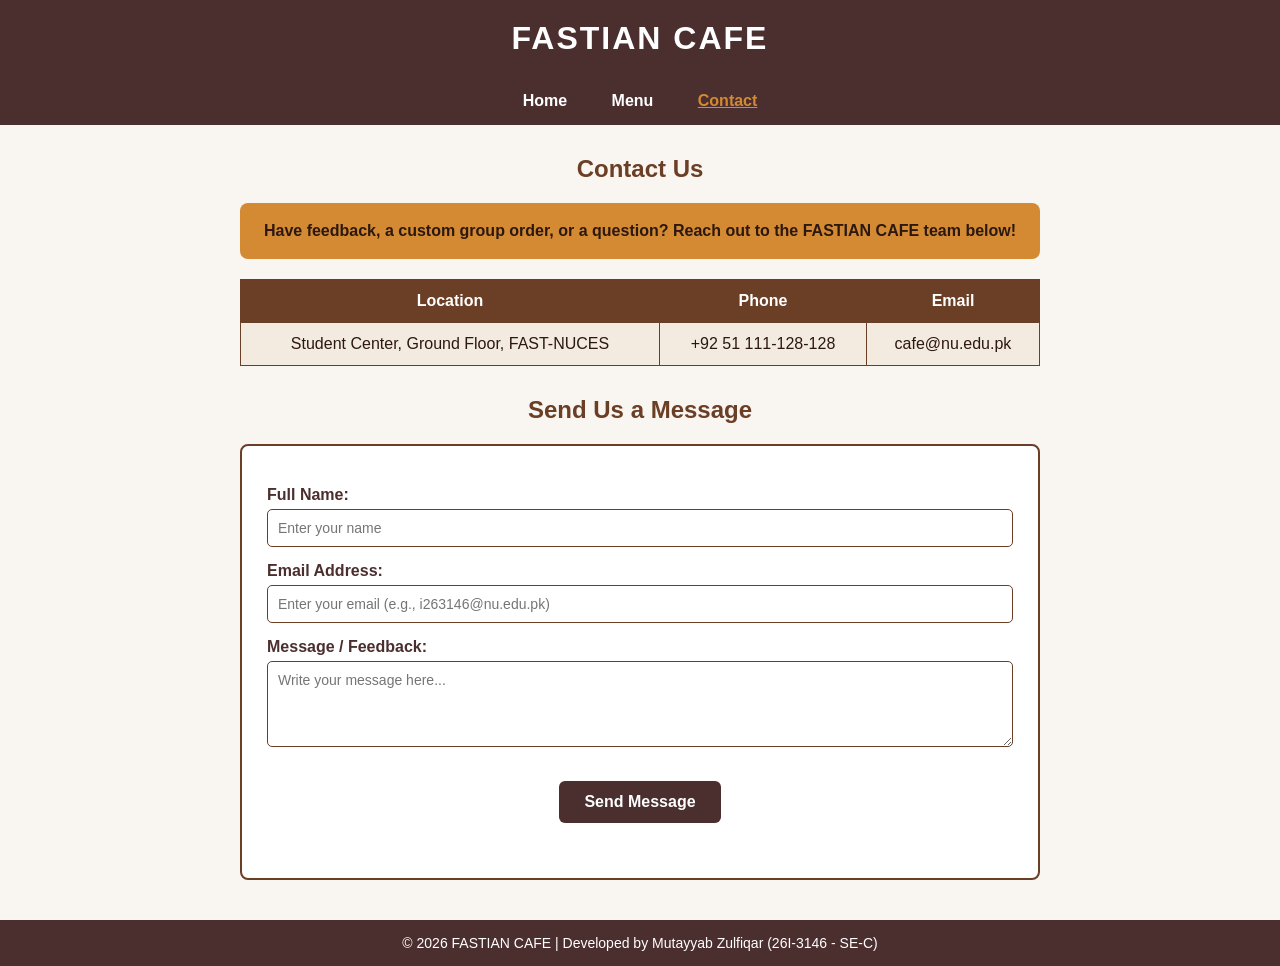
<file: contact.html>
<!-- 
   Name: Mutayyab Zulfiqar
   Roll Number: 26I-3146
   Section: SE-C
-->
<!DOCTYPE html>
<html lang="en">
<head>
    <meta charset="UTF-8">
    <meta name="viewport" content="width=device-width, initial-scale=1.0">
    <title>FASTIAN CAFE - Contact</title>
    <link rel="stylesheet" href="style.css">
    <style>
        /* Form-specific styling matching the FASTIAN CAFE palette */
        form {
            background-color: #ffffff;
            border: 2px solid #6b3e26;
            border-radius: 8px;
            padding: 25px;
            margin: 20px auto;
            text-align: left;
        }

        label {
            display: block;
            font-weight: bold;
            color: #4b2e2e;
            margin-top: 15px;
            margin-bottom: 5px;
        }

        input, textarea {
            width: 100%;
            padding: 10px;
            border: 1px solid #6b3e26;
            border-radius: 5px;
            font-family: Arial, sans-serif;
            font-size: 14px;
            box-sizing: border-box;
        }

        input:focus, textarea:focus {
            outline: none;
            border: 2px solid #d38a32;
        }

        .form-btn-container {
            text-align: center;
            margin-top: 15px;
        }
    </style>
</head>
<body>

    <header>
        <h1>FASTIAN CAFE</h1>
        <nav>
            <a href="index.html">Home</a>
            <a href="menu.html">Menu</a>
            <a href="contact.html" class="active">Contact</a>
        </nav>
    </header>

    <div class="container">
        <h2>Contact Us</h2>
        <p>Have feedback, a custom group order, or a question? Reach out to the FASTIAN CAFE team below!</p>

        <table>
            <tr>
                <th>Location</th>
                <th>Phone</th>
                <th>Email</th>
            </tr>
            <tr>
                <td>Student Center, Ground Floor, FAST-NUCES</td>
                <td>+92 51 111-128-128</td>
                <td>cafe@nu.edu.pk</td>
            </tr>
        </table>

        <h2>Send Us a Message</h2>
        <form id="contactForm" onsubmit="submitContactForm(event)">
            <label for="name">Full Name:</label>
            <input type="text" id="name" name="name" placeholder="Enter your name" required>

            <label for="email">Email Address:</label>
            <input type="email" id="email" name="email" placeholder="Enter your email (e.g., i263146@nu.edu.pk)" required>

            <label for="message">Message / Feedback:</label>
            <textarea id="message" name="message" rows="4" placeholder="Write your message here..." required></textarea>

            <div class="form-btn-container">
                <button type="submit">Send Message</button>
            </div>
        </form>
    </div>

    <footer>
        &copy; 2026 FASTIAN CAFE | Developed by Mutayyab Zulfiqar (26I-3146 - SE-C)
    </footer>

    <script>
        function submitContactForm(event) {
            event.preventDefault();

            const name = document.getElementById("name").value;
            const email = document.getElementById("email").value;
            const message = document.getElementById("message").value;

            window.alert("Thank you, " + name + "! Your message has been sent to FASTIAN CAFE.");
            console.log("Contact Form Submitted:", {
                name: name,
                email: email,
                message: message
            });

            document.getElementById("contactForm").reset();
        }
    </script>

</body>
</html>
</file>
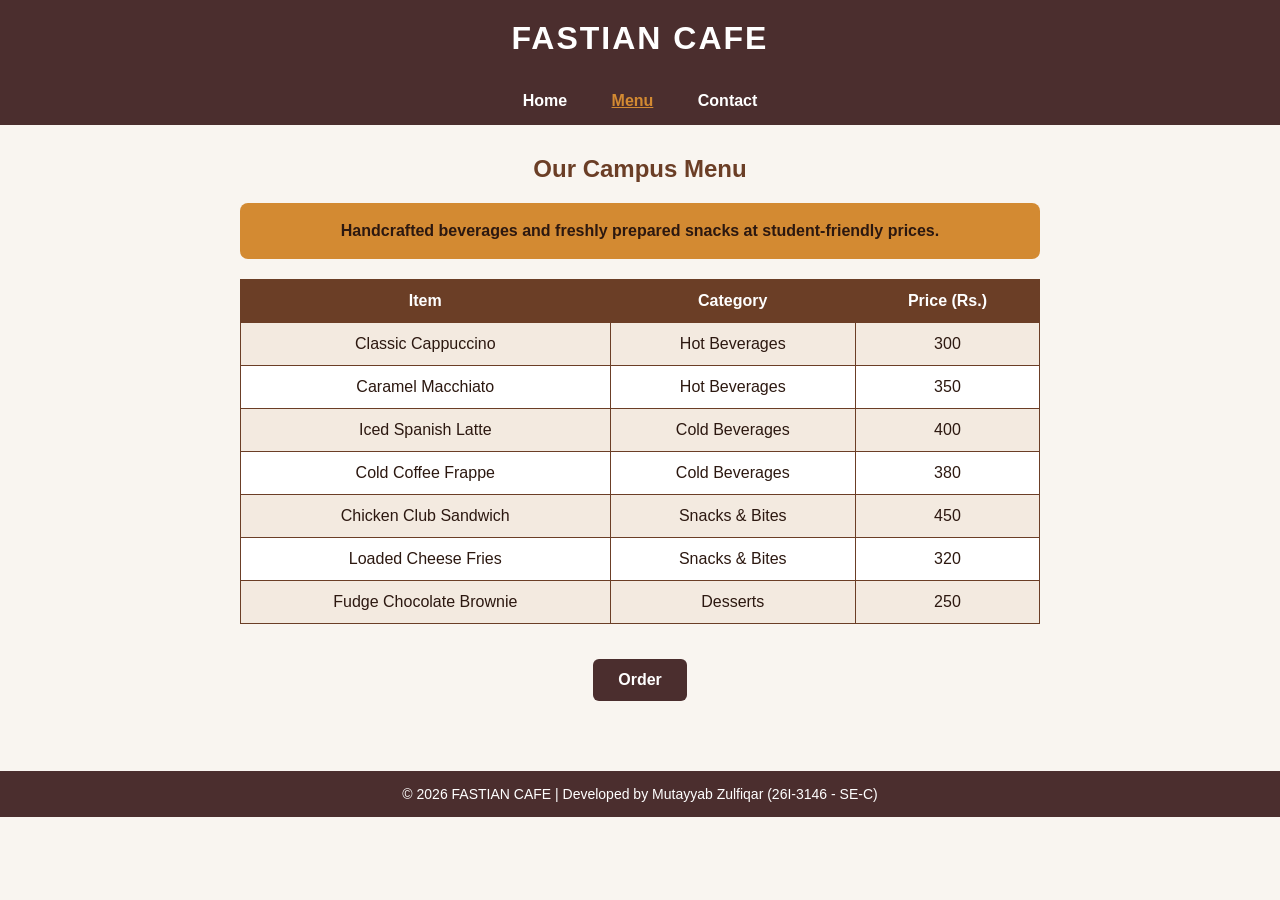
<file: menu.html>
<!-- 
   Name: Mutayyab Zulfiqar
   Roll Number: 26I-3146
   Section: SE-C
-->
<!DOCTYPE html>
<html lang="en">
<head>
    <meta charset="UTF-8">
    <meta name="viewport" content="width=device-width, initial-scale=1.0">
    <title>FASTIAN CAFE - Menu</title>
    <link rel="stylesheet" href="style.css">
</head>
<body>

    <header>
        <h1>FASTIAN CAFE</h1>
        <nav>
            <a href="index.html">Home</a>
            <a href="menu.html" class="active">Menu</a>
            <a href="contact.html">Contact</a>
        </nav>
    </header>

    <div class="container">
        <h2>Our Campus Menu</h2>
        <p>Handcrafted beverages and freshly prepared snacks at student-friendly prices.</p>

        <table>
            <tr>
                <th>Item</th>
                <th>Category</th>
                <th>Price (Rs.)</th>
            </tr>
            <tr>
                <td>Classic Cappuccino</td>
                <td>Hot Beverages</td>
                <td>300</td>
            </tr>
            <tr>
                <td>Caramel Macchiato</td>
                <td>Hot Beverages</td>
                <td>350</td>
            </tr>
            <tr>
                <td>Iced Spanish Latte</td>
                <td>Cold Beverages</td>
                <td>400</td>
            </tr>
            <tr>
                <td>Cold Coffee Frappe</td>
                <td>Cold Beverages</td>
                <td>380</td>
            </tr>
            <tr>
                <td>Chicken Club Sandwich</td>
                <td>Snacks &amp; Bites</td>
                <td>450</td>
            </tr>
            <tr>
                <td>Loaded Cheese Fries</td>
                <td>Snacks &amp; Bites</td>
                <td>320</td>
            </tr>
            <tr>
                <td>Fudge Chocolate Brownie</td>
                <td>Desserts</td>
                <td>250</td>
            </tr>
        </table>

        <button onclick="placeOrder()">Order</button>
    </div>

    <footer>
        &copy; 2026 FASTIAN CAFE | Developed by Mutayyab Zulfiqar (26I-3146 - SE-C)
    </footer>

    <script>
        function placeOrder() {
            window.alert("Thank you for ordering from FASTIAN CAFE! Your order has been received and is being prepared.");
            console.log("Order confirmed at FASTIAN CAFE by customer.");
        }
    </script>

</body>
</html>
</file>
<file: style.css>
/* 
   Name: Mutayyab Zulfiqar
   Roll Number: 26I-3146
   Section: SE-C
*/

body {
    font-family: Arial, sans-serif;
    background-color: #f9f5f0;
    color: #2c1810;
    margin: 0;
    padding: 0;
    text-align: center;
}

/* Navigation Bar */
nav {
    background-color: #4b2e2e;
    padding: 15px 0;
}

nav a {
    color: #ffffff;
    text-decoration: none;
    font-weight: bold;
    margin: 0 20px;
    font-size: 16px;
}

nav a:hover,
nav a.active {
    color: #d38a32;
    text-decoration: underline;
}

/* Headings */
h1 {
    background-color: #4b2e2e;
    color: #ffffff;
    padding: 20px;
    margin: 0;
    letter-spacing: 2px;
}

h2 {
    color: #6b3e26;
    margin-top: 30px;
}

/* Main Content Container */
.container {
    max-width: 800px;
    margin: 20px auto;
    padding: 0 20px;
}

/* Paragraph Styling with Improved Contrast */
p {
    background-color: #d38a32;
    color: #2c1810;
    font-weight: bold;
    padding: 15px;
    border-radius: 8px;
    line-height: 1.6;
}

/* Image Styling */
img {
    max-width: 100%;
    height: auto;
    border-radius: 10px;
    border: 4px solid #6b3e26;
    margin: 15px 0;
}

/* Table Styling */
table {
    width: 100%;
    border-collapse: collapse;
    margin: 20px 0;
    background-color: #ffffff;
}

th, td {
    border: 1px solid #6b3e26;
    padding: 12px;
    text-align: center;
}

th {
    background-color: #6b3e26;
    color: #ffffff;
}

tr:nth-child(even) {
    background-color: #f3eae0;
}

/* Button Styling */
button {
    background-color: #4b2e2e;
    color: #ffffff;
    border: none;
    padding: 12px 25px;
    font-size: 16px;
    font-weight: bold;
    border-radius: 6px;
    cursor: pointer;
    margin: 15px 0 30px 0;
}

button:hover {
    background-color: #6b3e26;
}

/* Footer */
footer {
    background-color: #4b2e2e;
    color: #ffffff;
    padding: 15px 0;
    margin-top: 40px;
    font-size: 14px;
}
</file>
